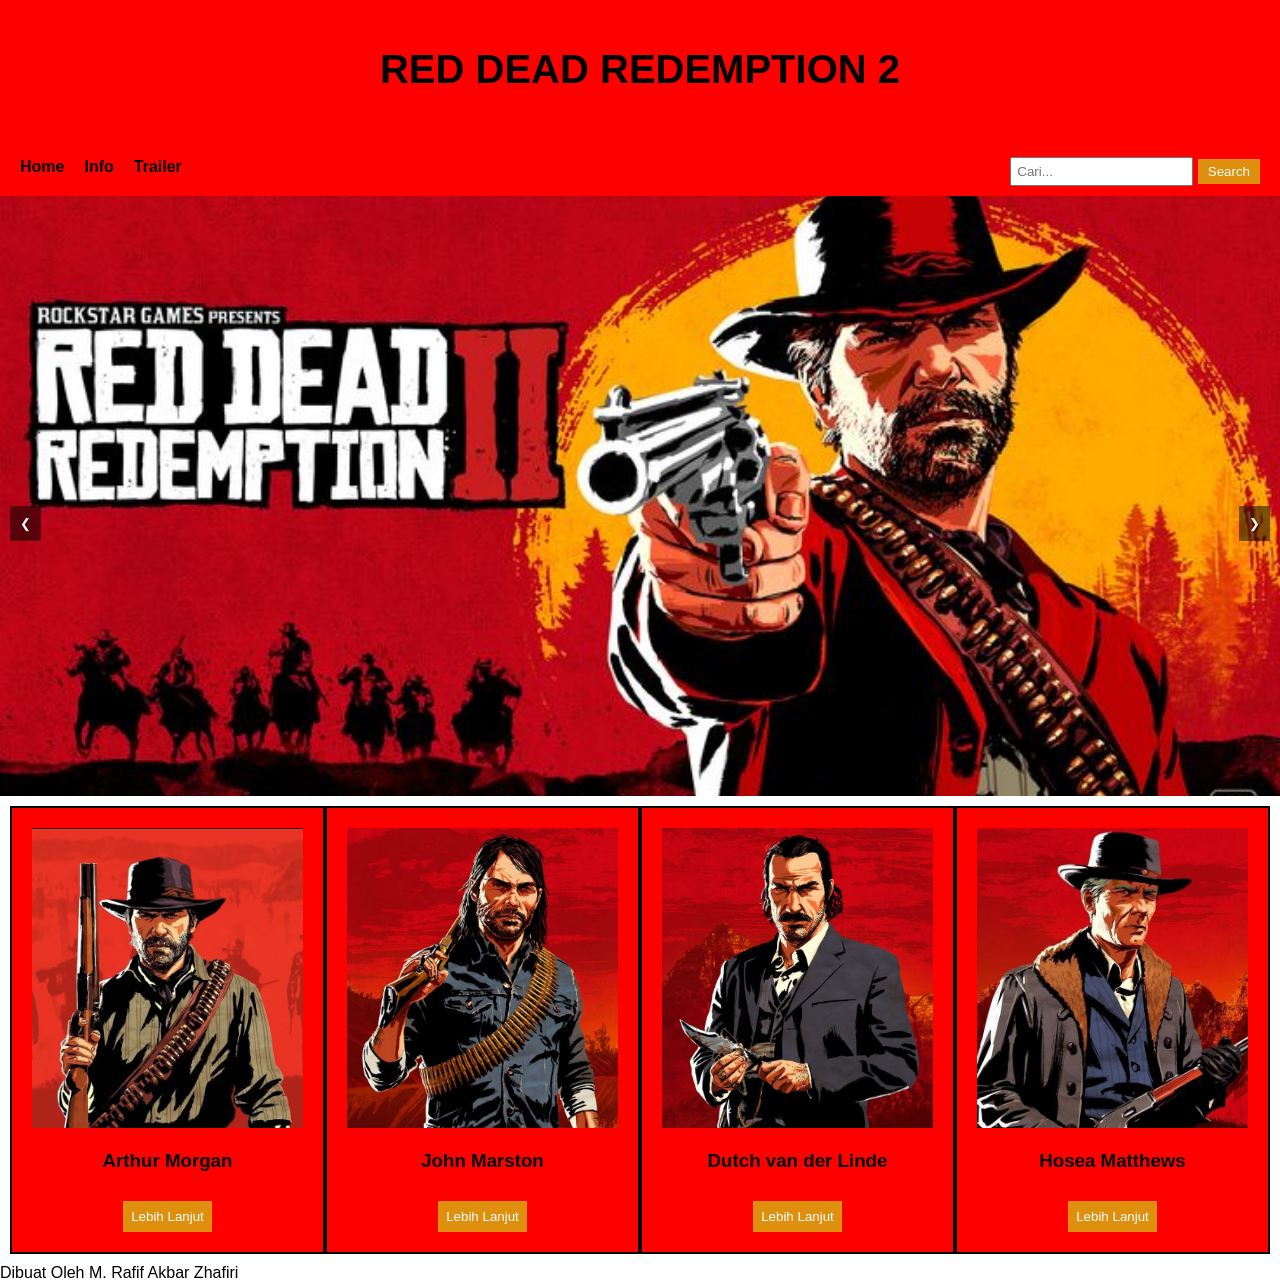
<file: index.html>
<!DOCTYPE html>
<html>
<head>
    <link rel="stylesheet" href="style.css">
    <script src="script.js"></script>
    <title>Website Red Dead Redemption 2</title>
</head>
<body>

   <div id="mainarea">
    <header>
        <bolt><h1>RED DEAD REDEMPTION 2</h1></bolt>
    </header>

    <nav class="navbar">
    <div class="nav-left">

        <ul>
            <li><a href="index.html">Home</a></li>
            <li><a href="halaman info.html">Info</a></li>
            <li><a href="Trailer.html">Trailer</a></li>
        </ul>
    </div>

    <div class="nav-right">
       <input type="text" id="search" placeholder="Cari..." onkeypress="tekanEnter(event)">
      <button onclick="cari()">Search</button>
      
    </div>
</nav>

<div class="carousel">
    <img class="slide" src="Red Dead Redemption banner.jpg">
    <img class="slide" src="RDR banner 2.jpg">
    <img class="slide" src="RDR banner 3.jpg">

    <button class="prev" onclick="gantiSlide(-1)">❮</button>
    <button class="next" onclick="gantiSlide(1)">❯</button>
</div>

    <!-- Card Profile -->
    <div class="card-container">
        <div class="card">
            <img src="Arthur Morgan.jpg">
            <h3>Arthur Morgan</h3>
          <a href="Arthur.html">
        <button>Lebih Lanjut</button></a>
            <script src="script.js"></script>
        </div>

        <div class="card">
            <img src="John Marston.jpg">
            <h3>John Marston</h3>
            <a href="John.html">
        <button>Lebih Lanjut</button></a>
            <script src="script.js"></script>
        </div>

        <div class="card">
            <img src="Dutch van der Linde.jpg">
            <h3>Dutch van der Linde</h3>
          <a href="Dutch.html">
        <button>Lebih Lanjut</button></a>
            <script src="script.js"></script>
            </button>
        </div>

        <div class="card">
            <img src="Hosea Matthews.jpg">
            <h3>Hosea Matthews</h3>
            <a href="Hosea.html">
        <button>Lebih Lanjut</button></a>
            <script src="script.js"></script>
        </div>
            </button>
        </div>
    </div>

    <footer>
        Dibuat Oleh M. Rafif Akbar Zhafiri
    </footer>
</div>
</file>
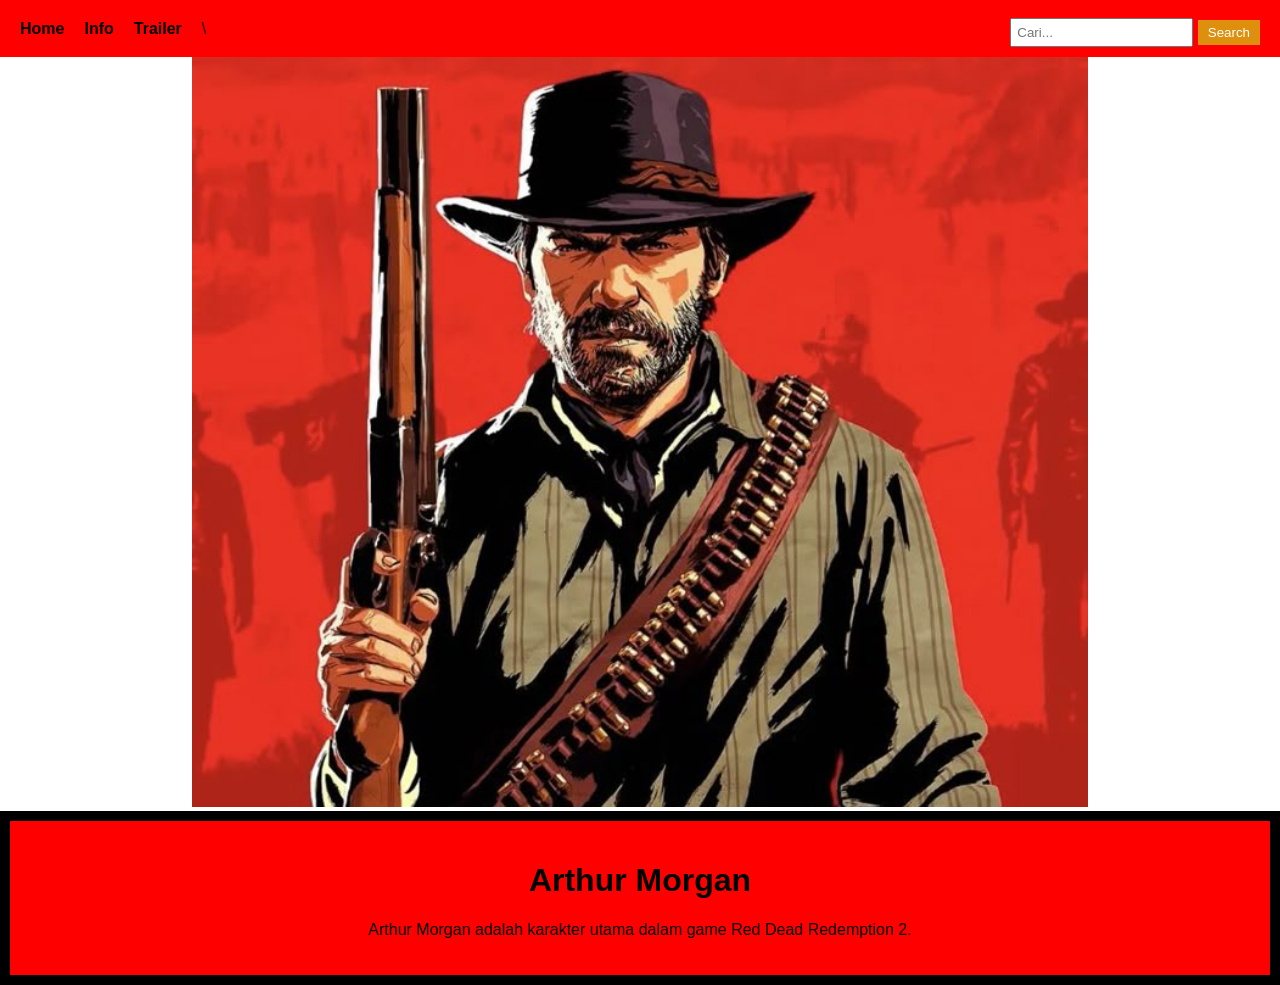
<file: Arthur.html>
<!DOCTYPE html>
<html>
<head>
    <title>Profil Arthur</title>
    <link rel="stylesheet" href="style.css">
    <script src="script.js"></script>
</head>
<body>
<nav class="navbar">
    <div class="nav-left">

        <ul>
            <li><a href="index.html">Home</a></li>
            <li><a href="halaman info.html">Info</a></li>
            <li><a href="Trailer.html">Trailer</a></li>\
        </ul>
    </div>

    <div class="nav-right">
        <input type="text" id="search" placeholder="Cari..." onkeypress="tekanEnter(event)">
       <button onclick="cari()">Search</button>
    </div>
</nav>
    <div class="profil">
        <img src="Arthur Morgan.jpg" class="foto">

        <div class="info">
            <h1>Arthur Morgan</h1>
            <p>
                Arthur Morgan adalah karakter utama dalam game Red Dead Redemption 2.
            </p>
        </div>
    </div>

</body>
</html>
</file>
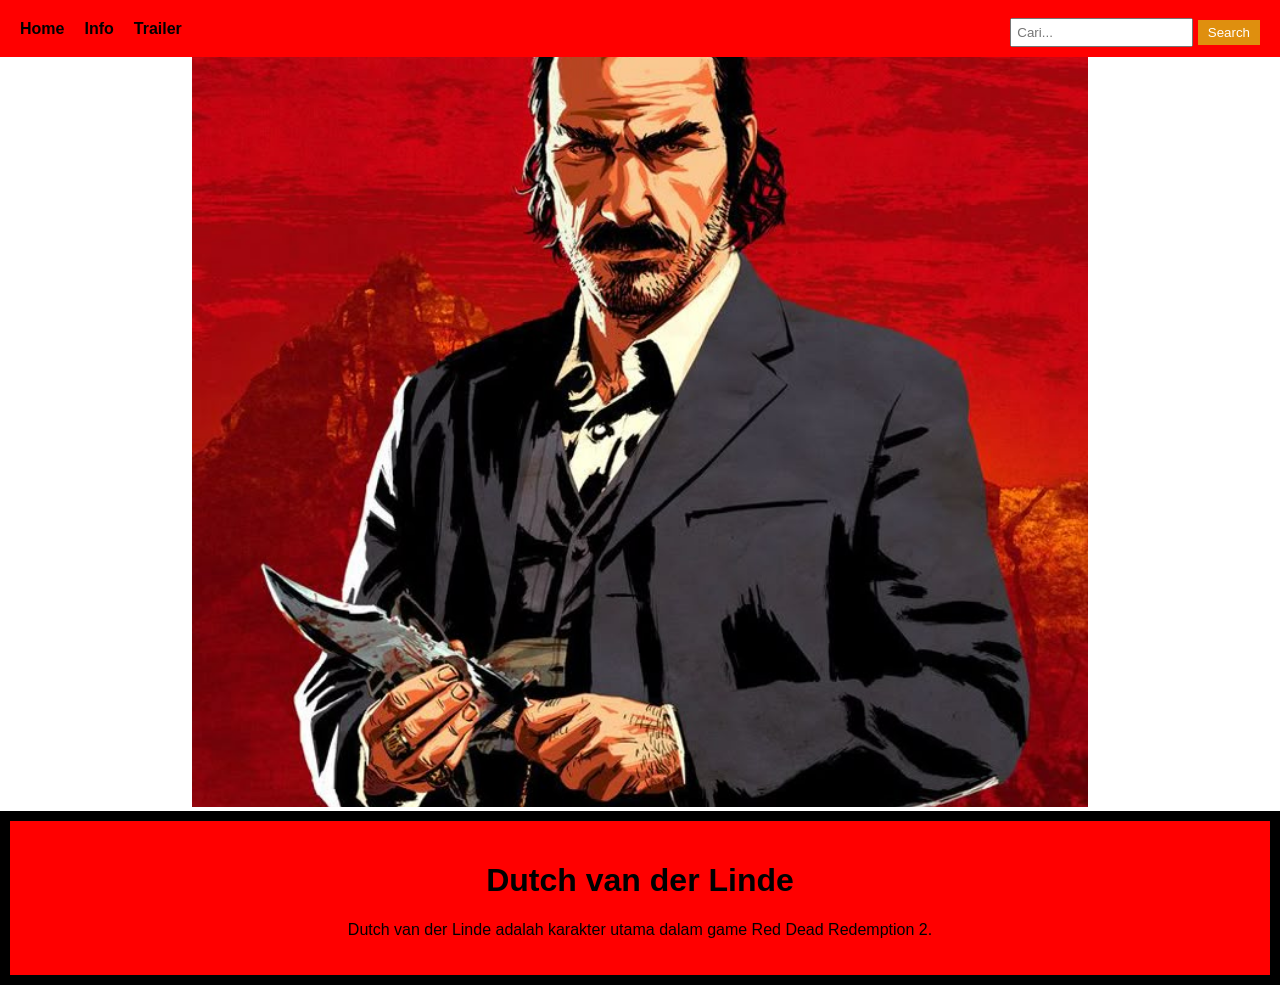
<file: Dutch.html>
<!DOCTYPE html>
<html>
<head>
    <title>Profil Dutch</title>
    <link rel="stylesheet" href="style.css">
    <script src="script.js"></script>
</head>
<body>
<nav class="navbar">
    <div class="nav-left">

        <ul>
            <li><a href="index.html">Home</a></li>
            <li><a href="halaman info.html">Info</a></li>
            <li><a href="Trailer.html">Trailer</a></li>
        </ul>
    </div>

    <div class="nav-right">
        <input type="text" id="search" placeholder="Cari..." onkeypress="tekanEnter(event)">
      <button onclick="cari()">Search</button>
    </div>
</nav>
    <div class="profil">
        <img src="Dutch van der Linde.jpg" class="foto">

        <div class="info">
            <h1>Dutch van der Linde</h1>
            <p>
                Dutch van der Linde adalah karakter utama dalam game Red Dead Redemption 2.
            </p>
        </div>
    </div>

</body>
</html>
</file>
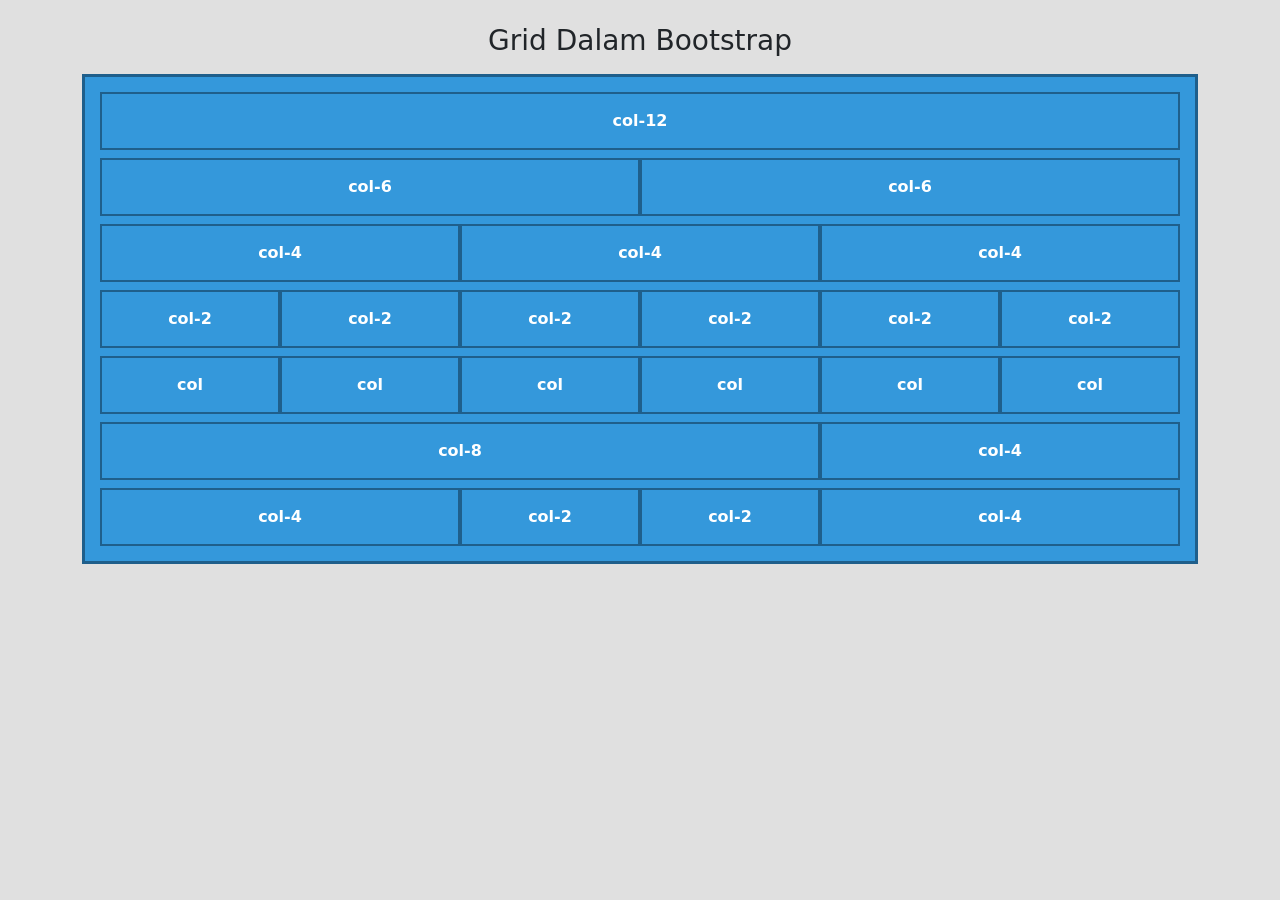
<file: Grid Bootstrap.html>
<!DOCTYPE html>
<html lang="id">
<head>
<meta charset="UTF-8">
<title>Grid Dalam Bootstrap</title>
<link href="https://cdn.jsdelivr.net/npm/bootstrap@5.3.0/dist/css/bootstrap.min.css" rel="stylesheet">

<style>
body {
    background-color: #e0e0e0;
}

.wrapper {
    background-color: #3498db;
    border: 3px solid #1f5f8b;
    padding: 15px;
}

.box {
    background-color: #3498db;
    border: 2px solid #1f5f8b;
    color: white;
    text-align: center;
    padding: 15px 0;
    font-weight: bold;
}
</style>
</head>

<body>

<div class="container mt-4">
    <h3 class="text-center mb-3">Grid Dalam Bootstrap</h3>

    <div class="wrapper">

        <div class="row g-0 mb-2">
            <div class="col-12 box">col-12</div>
        </div>

        <div class="row g-0 mb-2">
            <div class="col-6 box">col-6</div>
            <div class="col-6 box">col-6</div>
        </div>

        <div class="row g-0 mb-2">
            <div class="col-4 box">col-4</div>
            <div class="col-4 box">col-4</div>
            <div class="col-4 box">col-4</div>
        </div>

        <div class="row g-0 mb-2">
            <div class="col-2 box">col-2</div>
            <div class="col-2 box">col-2</div>
            <div class="col-2 box">col-2</div>
            <div class="col-2 box">col-2</div>
            <div class="col-2 box">col-2</div>
            <div class="col-2 box">col-2</div>
        </div>

        <div class="row g-0 mb-2">
            <div class="col box">col</div>
            <div class="col box">col</div>
            <div class="col box">col</div>
            <div class="col box">col</div>
            <div class="col box">col</div>
            <div class="col box">col</div>
        </div>

        <div class="row g-0 mb-2">
            <div class="col-8 box">col-8</div>
            <div class="col-4 box">col-4</div>
        </div>

        <div class="row g-0">
            <div class="col-4 box">col-4</div>
            <div class="col-2 box">col-2</div>
            <div class="col-2 box">col-2</div>
            <div class="col-4 box">col-4</div>
        </div>

    </div>
</div>

</body>
</html>
</file>
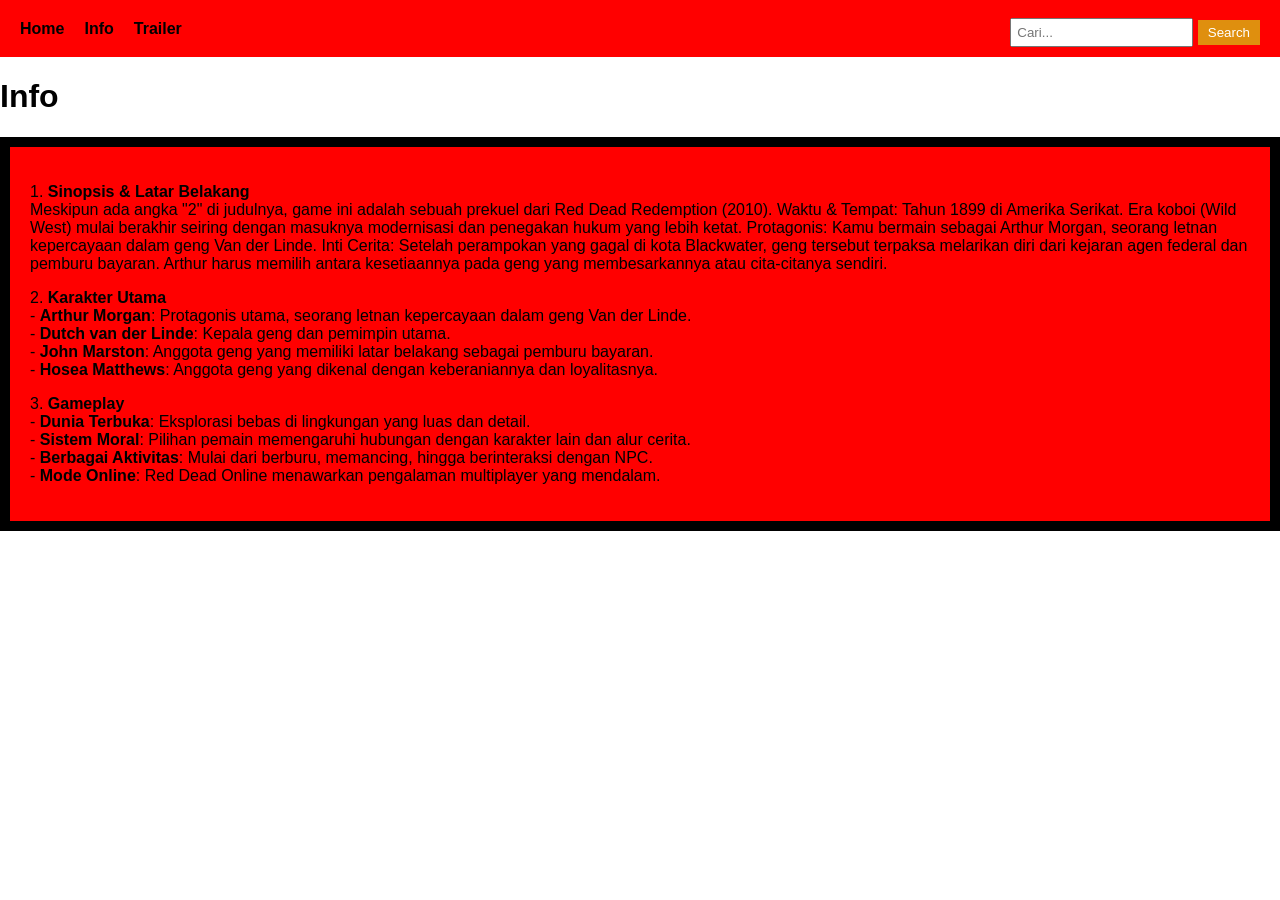
<file: halaman info.html>
<!DOCTYPE html>
<html>
<head>
    <title>Info</title>
    <link rel="stylesheet" href="style.css">
    <script src="script.js"></script>
</head>
<body>
<nav class="navbar">
    <div class="nav-left">

        <ul>
            <li><a href="index.html">Home</a></li>
            <li><a href="halaman info.html">Info</a></li>
            <li><a href="Trailer.html">Trailer</a></li>
        </ul>
    </div>

    <div class="nav-right">
        <input type="text" id="search" placeholder="Cari..." onkeypress="tekanEnter(event)">
       <button onclick="cari()">Search</button>
    </div>
</nav>
    <div class="container">
       <h1>Info</h1>
        <div class="info">
            <p>
               1. <b>Sinopsis & Latar Belakang</b><br>
Meskipun ada angka "2" di judulnya, game ini adalah sebuah prekuel dari Red Dead Redemption (2010).

Waktu & Tempat: Tahun 1899 di Amerika Serikat. Era koboi (Wild West) mulai berakhir seiring dengan masuknya modernisasi dan penegakan hukum yang lebih ketat.

Protagonis: Kamu bermain sebagai Arthur Morgan, seorang letnan kepercayaan dalam geng Van der Linde.

Inti Cerita: Setelah perampokan yang gagal di kota Blackwater, geng tersebut terpaksa melarikan diri dari kejaran agen federal dan pemburu bayaran. Arthur harus memilih antara kesetiaannya pada geng yang membesarkannya atau cita-citanya sendiri.
            </p>
            <p>
               2. <b>Karakter Utama</b><br>
               - <b>Arthur Morgan</b>: Protagonis utama, seorang letnan kepercayaan dalam geng Van der Linde.<br>
               - <b>Dutch van der Linde</b>: Kepala geng dan pemimpin utama.<br>
               - <b>John Marston</b>: Anggota geng yang memiliki latar belakang sebagai pemburu bayaran.<br>
               - <b>Hosea Matthews</b>: Anggota geng yang dikenal dengan keberaniannya dan loyalitasnya.<br>
            </p>
            <p>
               3. <b>Gameplay</b><br>
               - <b>Dunia Terbuka</b>: Eksplorasi bebas di lingkungan yang luas dan detail.<br>
               - <b>Sistem Moral</b>: Pilihan pemain memengaruhi hubungan dengan karakter lain dan alur cerita.<br>
               - <b>Berbagai Aktivitas</b>: Mulai dari berburu, memancing, hingga berinteraksi dengan NPC.<br>
               - <b>Mode Online</b>: Red Dead Online menawarkan pengalaman multiplayer yang mendalam.

        </div>
    </div>

</body>
</html>
</file>
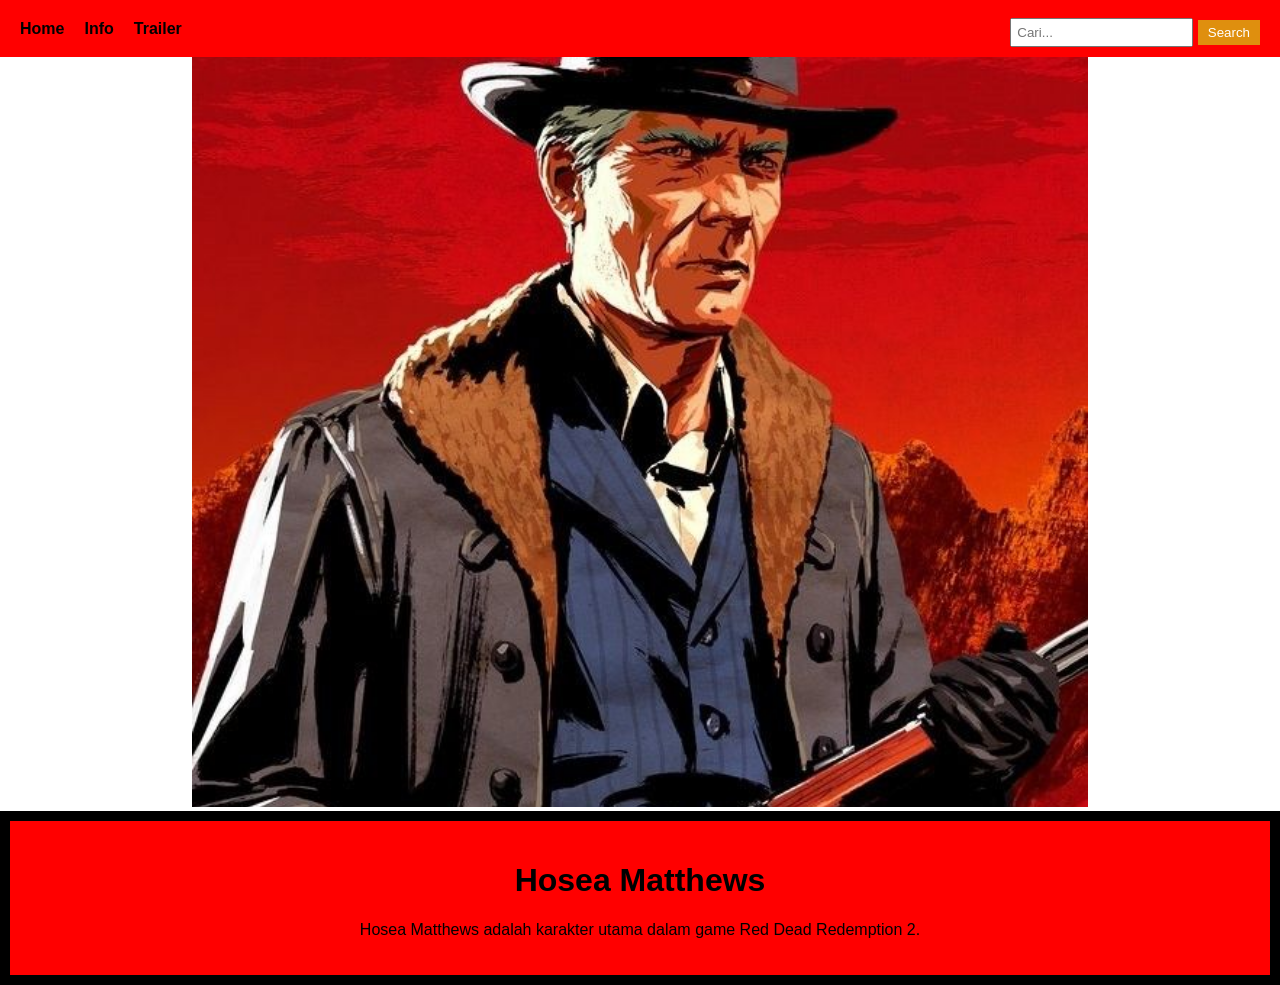
<file: Hosea.html>
<!DOCTYPE html>
<html>
<head>
    <title>Profil Hosea</title>
    <link rel="stylesheet" href="style.css">
    <script src="script.js"></script>
</head>
<body>
<nav class="navbar">
    <div class="nav-left">

        <ul>
            <li><a href="index.html">Home</a></li>
            <li><a href="halaman info.html">Info</a></li>
            <li><a href="Trailer.html">Trailer</a></li>
        </ul>
    </div>

    <div class="nav-right">
        <input type="text" id="search" placeholder="Cari..." onkeypress="tekanEnter(event)">
        <button onclick="cari()">Search</button>
    </div>
</nav>
    <div class="profil">
        <img src="Hosea Matthews.jpg" class="foto">

        <div class="info">
            <h1>Hosea Matthews</h1>
            <p>
                Hosea Matthews adalah karakter utama dalam game Red Dead Redemption 2.
            </p>
        </div>
    </div>

</body>
</html>
</file>
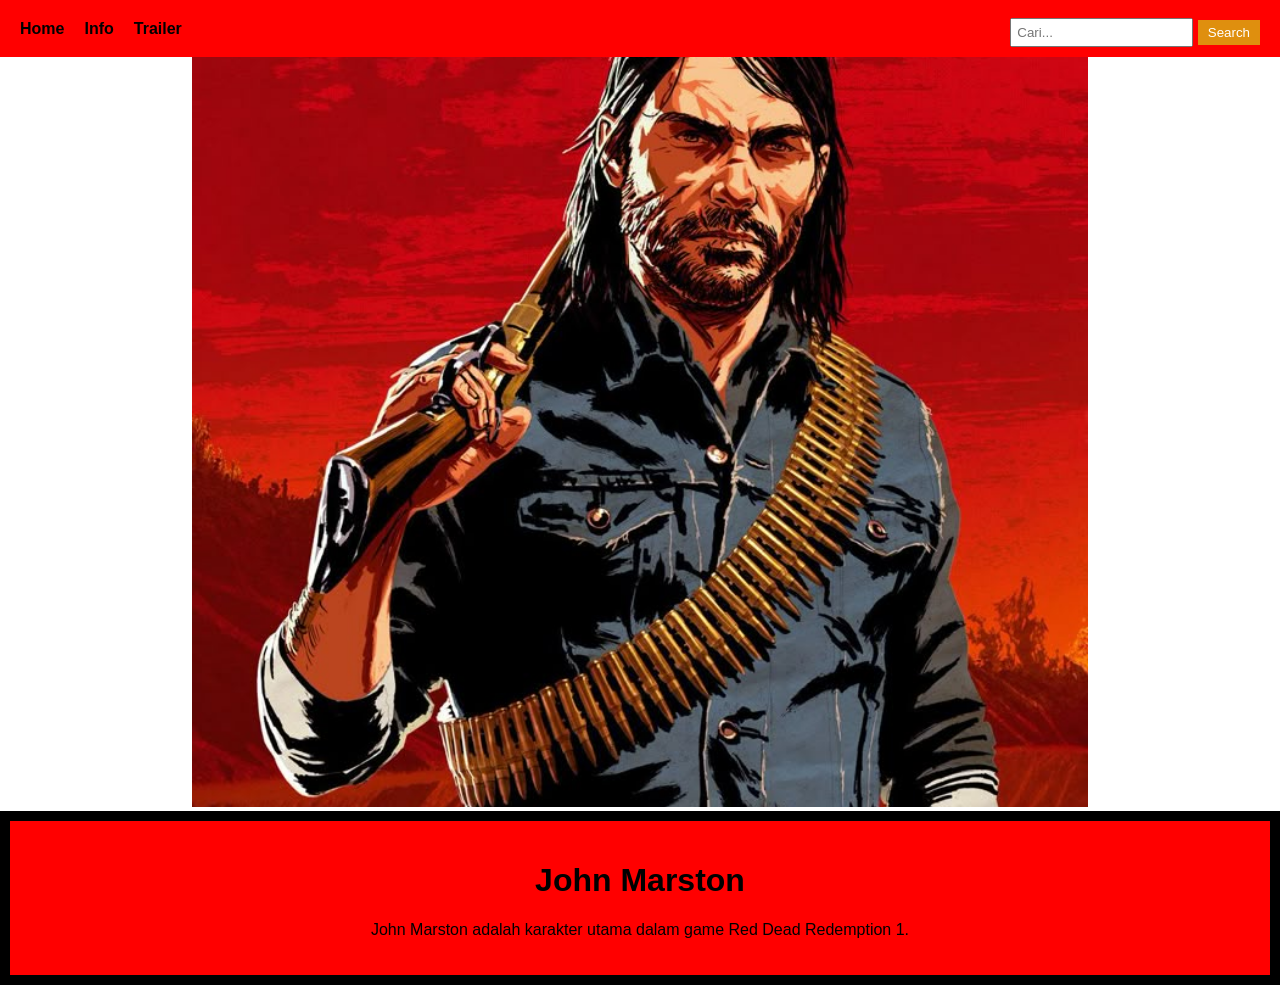
<file: John.html>
<!DOCTYPE html>
<html>
<head>
    <title>Profil John</title>
    <link rel="stylesheet" href="style.css">
    <script src="script.js"></script>
</head>
<body>
<nav class="navbar">
    <div class="nav-left">

        <ul>
            <li><a href="index.html">Home</a></li>
            <li><a href="halaman info.html">Info</a></li>
            <li><a href="Trailer.html">Trailer</a></li>
        </ul>
    </div>

    <div class="nav-right">
        <input type="text" id="search" placeholder="Cari..." onkeypress="tekanEnter(event)">
        <button onclick="cari()">Search</button>
    </div>
</nav>
    <div class="profil">
        <img src="John Marston.jpg" class="foto">

        <div class="info">
            <h1>John Marston</h1>
            <p>
                John Marston adalah karakter utama dalam game Red Dead Redemption 1.
            </p>
        </div>
    </div>

</body>
</html>
</file>
<file: style.css>
header {
            background-color: #ff0000;
            padding: 20px;
            color: #000000;
            text-align: center;
            font-family: Arial, Helvetica, sans-serif;
            font-size: 20px;;
         }
.navbar {
    display: flex;
    justify-content: space-between;
    align-items: center;
    background-color: #ff0000;
    padding: 10px 20px;
    font-family:Arial, Helvetica, sans-serif
}

.navbar input {
    padding: 5px;
    margin-left: 20px;
}

.navbar button {
    padding: 5px;
}

.nav-left ul {
    list-style: none;
    display: flex;
    margin: 0;
    padding: 0;
}

.nav-left li {
    margin-right: 20px;
}

.nav-left a {
    text-decoration: none;
    color: rgb(0, 0, 0);
    font-weight: bold;
}

/* Kanan (search) */
.nav-right input {
    padding: 5px;
}

.nav-right button {
    padding: 5px 10px;
    background-color: rgb(223, 143, 14);
    border: none;
    cursor: pointer;
}

.carousel {
    position: relative;
    max-width: 100%;
    height: 600px;
    overflow: hidden;
}

.slide {
    width: 100%;
    height: 600px;
    object-fit: cover;
    display: none;
}

.prev, .next {
    position: absolute;
    top: 50%;
    background-color: rgba(0,0,0,0.5);
    color: white;
    border: none;
    padding: 10px;
    cursor: pointer;
}

.prev {
    left: 10px;
}

.next {
    right: 10px;
}

.gallery {
    display: flex;
    justify-content: space-between;
    padding: 20px;
}

.gallery-item {
    width: 23%;
    text-align: center;
}

.gallery-item img {
    width: 100%;
    height: 250px;
    object-fit: cover;
}

.card-container {
    display: flex;
    justify-content: space-between;
    padding: 10px;
}

.card {
    width: 30%;
    padding: 20px;
    border: 2px solid black;
    background-color: #ff0000;
    color: #000;
        text-align: center;
        font-family: Arial, Helvetica, sans-serif;
}

.card img {
    width: 100%;
    height: 300px;
    object-fit: cover;
}

button {
    padding: 8px;
    background-color: rgb(223, 143, 14);
    color: white;
    border: none;
    margin-top: 10px;
}
body {
    margin: 0;
    font-family: Arial;
}

.profil {
    text-align: center;
}

.foto {
    width: 70%;
    height: 750px;
    object-fit: cover;
}

.info {
    background-color: #ff0000;
    padding: 20px;
    color: black;
    border: #000000 solid 10px;
}

.Trailer {
    text-align: center;
    width: 100%;
    object-fit: cover;
    background-color: #ff0000;
    padding: 20px;
    color: black;
    border: #000000 solid 10px;
}
</file>
